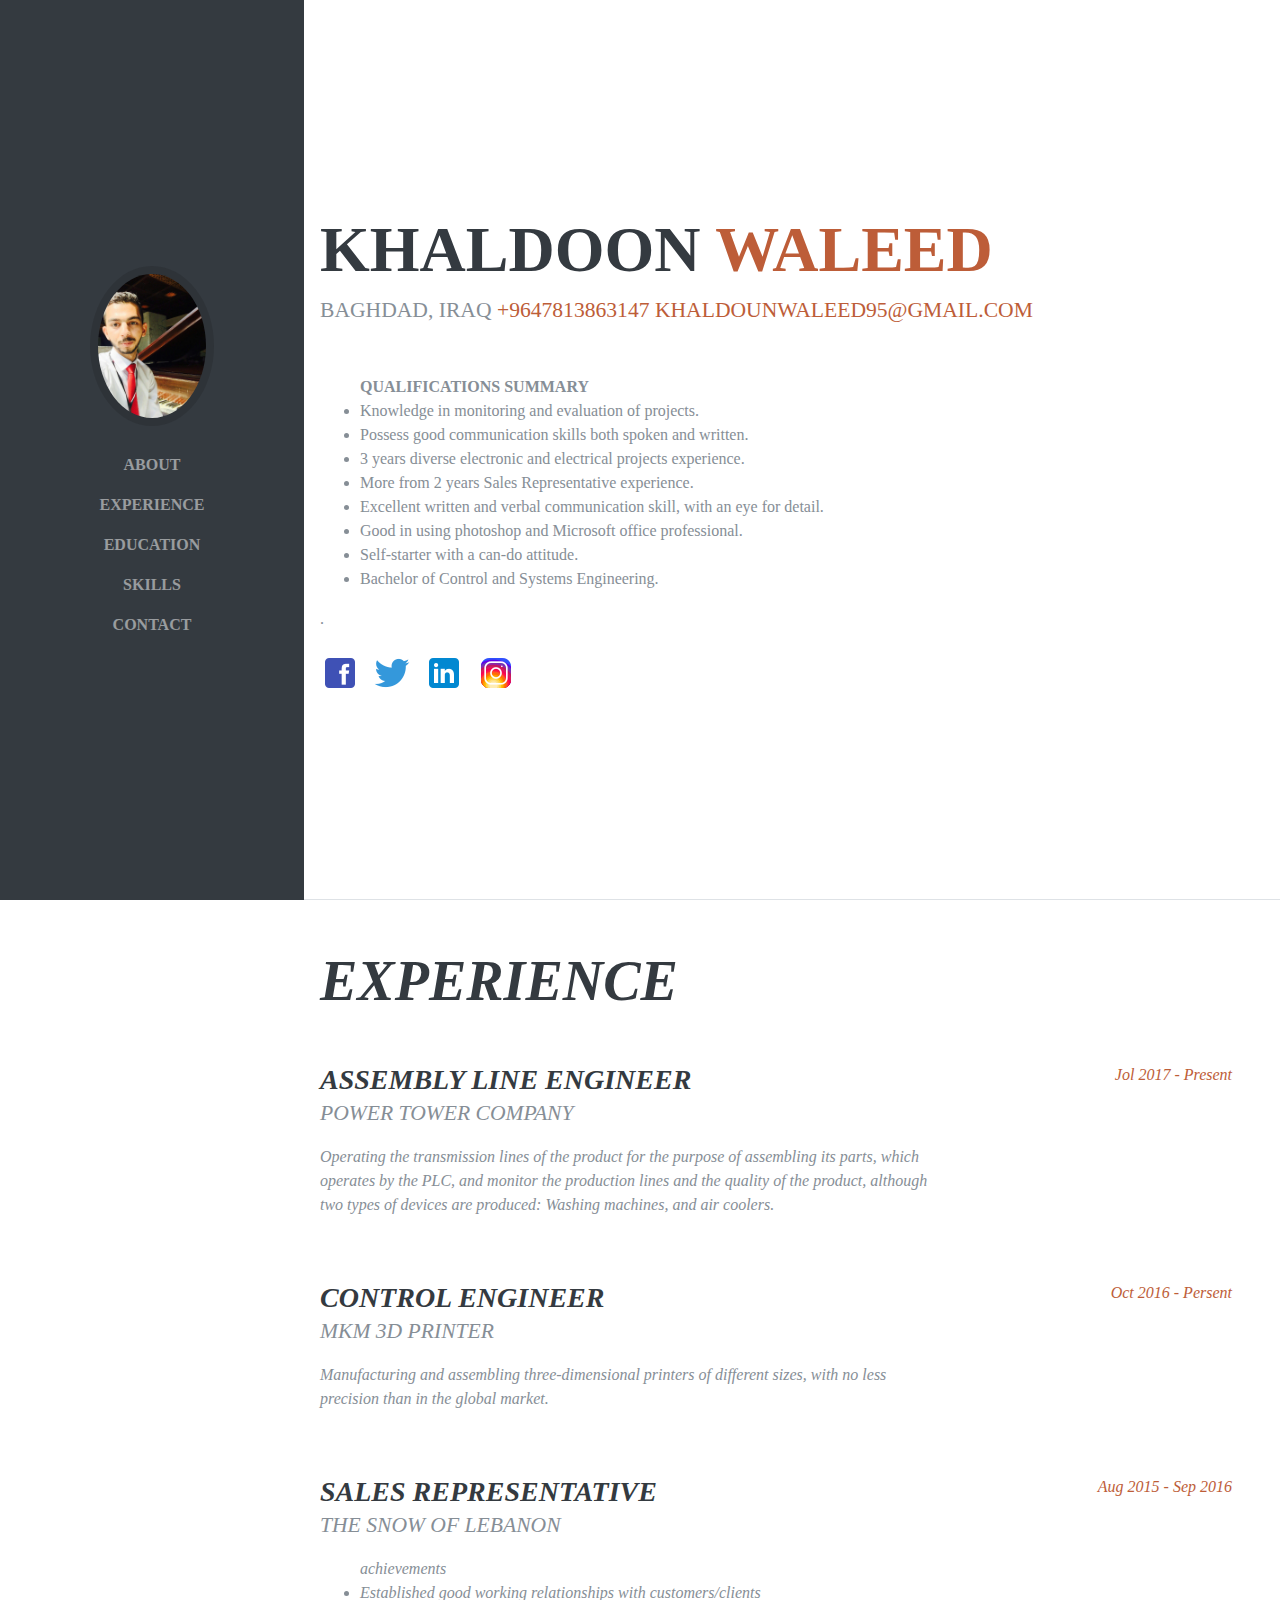
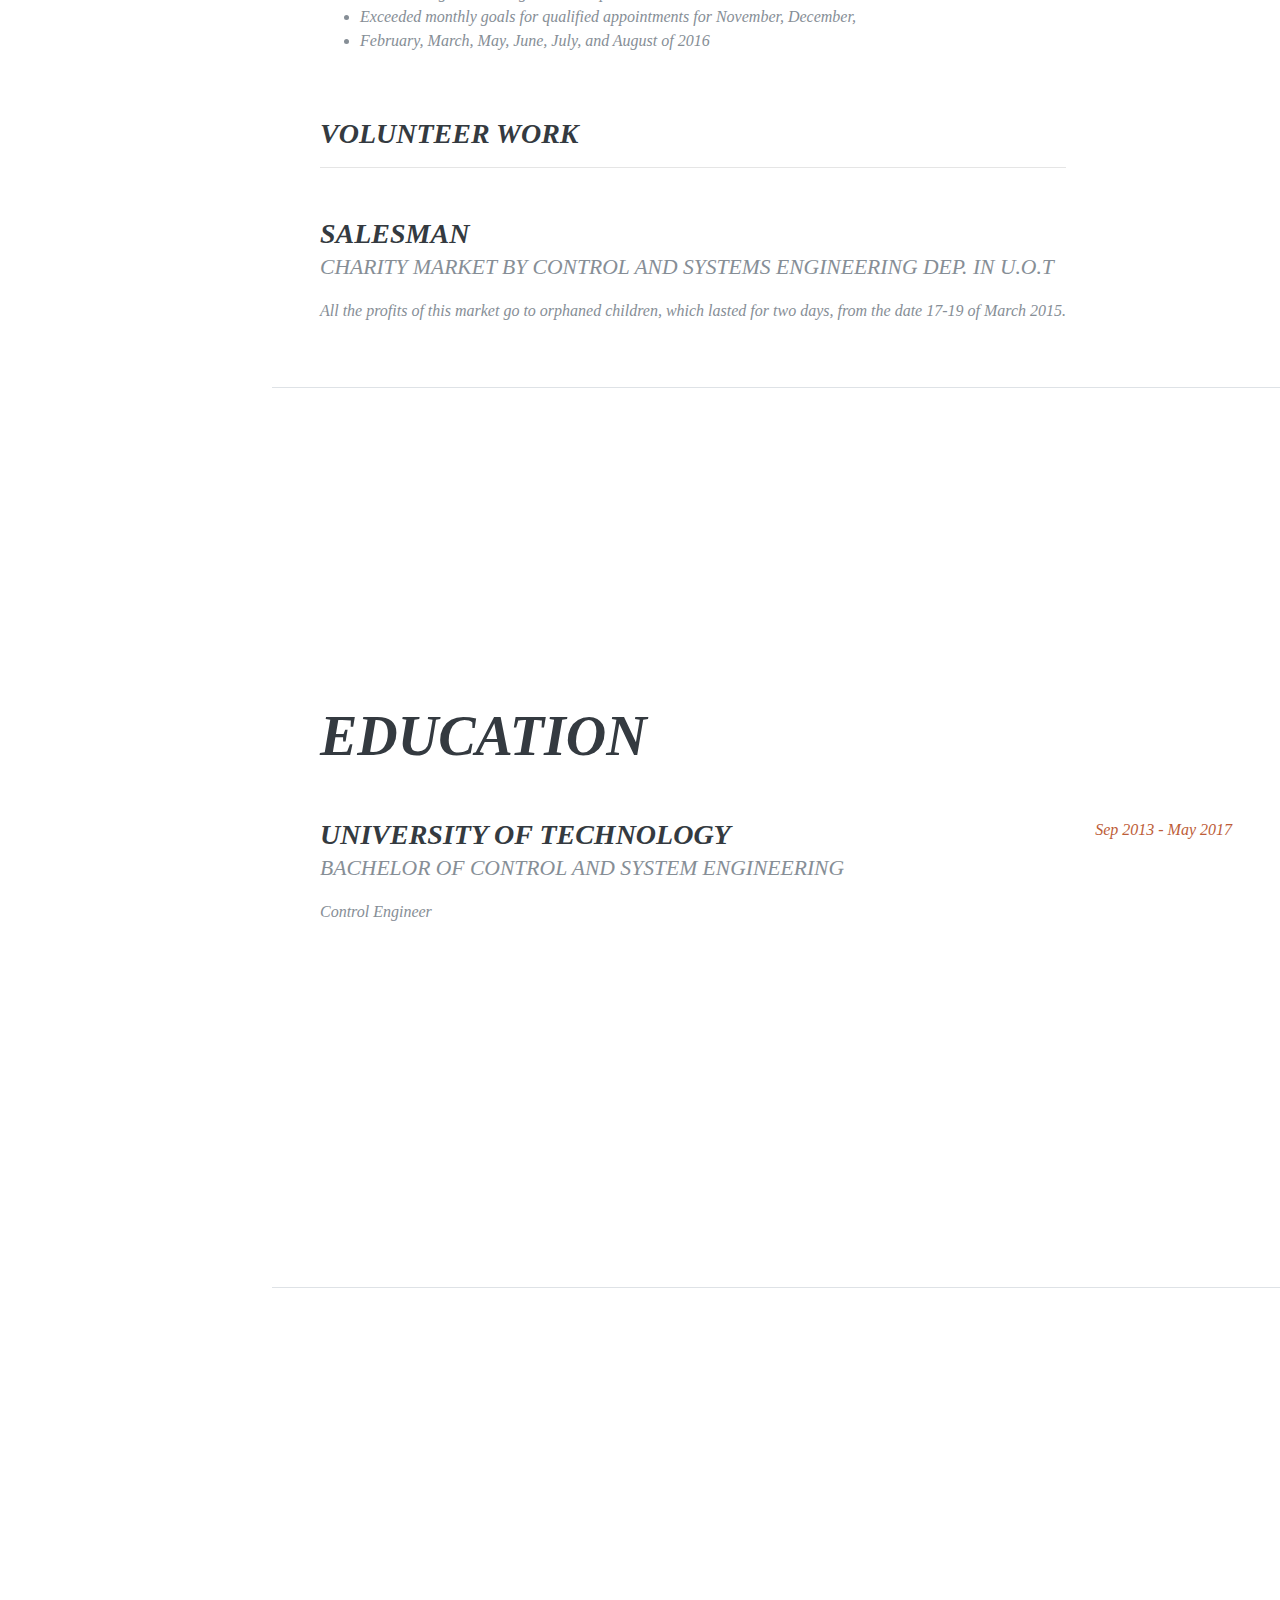
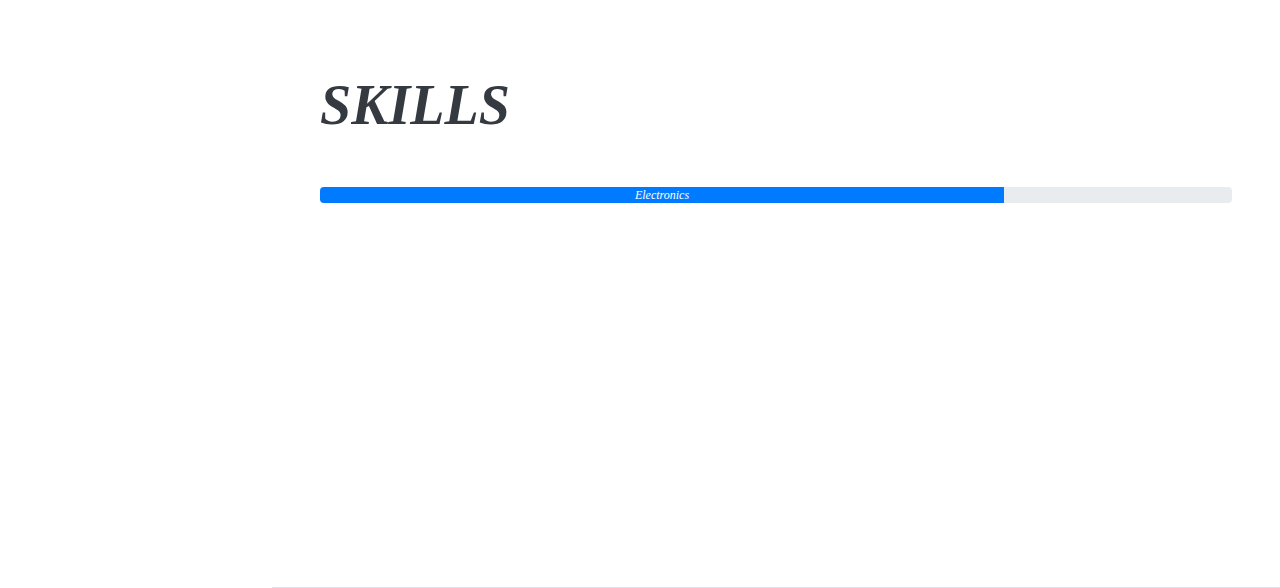
<file: indexcv.html>
<!DOCTYPE html>
<html lang="en" xmlns="http://www.w3.org/1999/html">
<link rel="stylesheet" href="https://maxcdn.bootstrapcdn.com/bootstrap/4.0.0/css/bootstrap.min.css" integrity="sha384-Gn5384xqQ1aoWXA+058RXPxPg6fy4IWvTNh0E263XmFcJlSAwiGgFAW/dAiS6JXm" crossorigin="anonymous">
<link rel="shortcut icon" type="image/ico" href="icons8-resume-40.png">
<link rel="stylesheet" type="text/css" href="stylecv.css">
<head>
    <meta charset=i"UTF-8">
    <title>CV card</title>
</head>
<body>
<nav class="navbar navbar-expand-lg navbar-dark bg-dark" id="sideNav">
    <a class="navbar-brand js-scroll-trigger" href="#page-top">
        <span class="d-block d-lg-block">
        </span>
        <span class="d-none d-lg-block">
            <img class="img-profile rounded-circle mx-auto mb-2" src="image/kh3.jpg" alt>
        </span>
    </a>
        <button class="navbar-toggler collapsed" type="button" data-toggle="collapse" data-target="#navbarsExample07" aria-controls="navbarsExample07" aria-expanded="false" aria-label="Toggle navigation">
            <span class="navbar-toggler-icon"></span>
        </button>

        <div class="navbar-collapse collapse"  style="">
            <ul class="navbar-nav mr-auto">
                <li class="nav-item ">
                    <a class="nav-link" href="#about">ABOUT</a>
                </li>
                <li class="nav-item">
                    <a class="nav-link" href="#exp">EXPERIENCE</a>
                </li>
                <li class="nav-item">
                    <a class="nav-link " href="#edu">EDUCATION</a>
                </li>
                <li class="nav-item">
                    <a class="nav-link " href="#skills">SKILLS</a>
                </li>
                <li class="nav-item">
                    <a class="nav-link " href="#cont">CONTACT</a>
                </li>
            </ul>
        </div>
    </div>
</nav>
<div class="container-fluid p-0">

    <section class="resume-section p-3 p-lg-5 d-flex d-column" id="about"
    >
        <div class="my-auto">
            <h1 class="mb-0">KHALDOON
                <span class="text-primary">WALEED</span>
            </h1>
            <div class="subheading mb-5">BAGHDAD, IRAQ
                <a href="tel:+9647813863147">+9647813863147</a>
                <a href="mailto:khaldounwaleed95@gmail.com">khaldounwaleed95@gmail.com</a>
            </div>
            <p class="mb-5"> <ul><strong>QUALIFICATIONS
            SUMMARY</strong>
            <li>
                 Knowledge in monitoring and evaluation of projects.</li>
            <li> Possess good communication skills both spoken and written.</li>
            <li>  3 years diverse electronic and electrical projects experience.</li>
            <li> More from 2 years Sales Representative experience.</li>
            <li>  Excellent written and verbal communication skill, with an eye for detail.</li>
            <li>  Good in using photoshop and Microsoft office professional.</li>
            <li> Self-starter with a can-do attitude.</li>
                <li> Bachelor of Control and Systems Engineering.</li>

        </ul>.</p>
            <ul class="list-inline list-social-icons mb-0">
                <li class="list-inline-item"> 
                    <a href="https://wwww.facebook.com/kh3ldoun" > <img src="icon/icons8-facebook-40.png">
                <span class="fa-stack fa-lg">
                  <i class="fa fa-circle fa-stack-2x"></i>
              <i class="fa fa-facebook fa-stack-1x fa-inverse"</i>
                </span>
                    </a>
                </li>
                <li class="list-inline-item">
                    <a href="https://www.twitter.com/kh3ldoun"><img src="icon/icons8-twitter-40.png">
                <span class="fa-stack fa-lg">
                  <i class="fa fa-circle fa-stack-2x"></i>
                  <i class="fa fa-twitter fa-stack-1x fa-inverse"></i>
                </span>
                    </a>
                </li>
                <li class="list-inline-item">
                    <a href="https://www.linkedin.com/in/khaldounwaleed"><img src="icon/icons8-linkedin-40.png">
                <span class="fa-stack fa-lg">
                  <i class="fa fa-circle fa-stack-2x"></i>
                  <i class="fa fa-linkedin fa-stack-1x fa-inverse"></i>
                </span>
                    </a>
                </li>
                <li class="list-inline-item">
                    <a href="https://www.instagram.com/kh3ldoun"><img src="icon/icons8-instagram-40.png">
                <span class="fa-stack fa-lg">
                  <i class="fa fa-circle fa-stack-2x"></i>
                  <i class="fa fa-github fa-stack-1x fa-inverse"></i>
                </span>
                    </a>
                </li>
            </ul>
        </div>
    </section>
    <section class="resume-section p-3 p-lg-5 d-flex flex-column" id="exp">
        <div class="my-auto">
            <h2 class="mb-5">Experience</h2>

            <div class="resume-item d-flex flex-column flex-md-row mb-5">
                <div class="resume-content mr-auto">
                    <h3 class="mb-0">Assembly Line Engineer</h3>
                    <div class="subheading mb-3">Power Tower Company</div>
                    <p>Operating the transmission lines of the product for the purpose of assembling its parts,
                        which operates by the PLC, and monitor the production lines and the quality of the
                        product, although two types of devices are produced:
                        Washing machines, and air coolers.
                        </p>
                </div>
                <div class="resume-date text-md-right">
                    <span class="text-primary">Jol 2017 - Present</span>
                </div>
            </div>

            <div class="resume-item d-flex flex-column flex-md-row mb-5">
                <div class="resume-content mr-auto">
                    <h3 class="mb-0">Control Engineer</h3>
                    <div class="subheading mb-3">MKM 3D Printer</div>
                    <p>Manufacturing and assembling three-dimensional printers of different sizes, with no less
                        precision than in the global market.</p>
                </div>
                <div class="resume-date text-md-right">
                    <span class="text-primary">Oct 2016 - Persent</span>
                </div>
            </div>

            <div class="resume-item d-flex flex-column flex-md-row mb-5">
                <div class="resume-content mr-auto">
                    <h3 class="mb-0">Sales Representative
                    </h3>
                    <div class="subheading mb-3">The Snow Of Lebanon</div>
                    <p><ul>achievements
                        <li>
                            Established good working relationships with customers/clients</li>
                    <li>Exceeded monthly goals for qualified appointments for November, December,</li>

                        <li>February, March, May, June, July, and August of 2016</li>
                </ul>
                    </p>
                </div>
                <div class="resume-date text-md-right">
                    <span class="text-primary">Aug 2015 - Sep 2016</span>
                </div>
            </div>

            <div class="resume-item d-flex flex-column flex-md-row">
                <div class="resume-content mr-auto">
                    <h3 class="mb-0">VOLUNTEER
                        WORK<hr/><br />Salesman
                    </h3>
                    <div class="subheading mb-3">Charity Market by Control and Systems Engineering Dep. in U.O.T
                    </div>
                    <p>All the profits of this market go to orphaned children, which lasted for two days, from the
                        date 17-19 of March 2015.</p>
                </div>
            </div>

        </div>

    </section>
    <section class="resume-section p-3 p-lg-5 d-flex flex-column" id="edu">
        <div class="my-auto">
            <h2 class="mb-5">Education</h2>

            <div class="resume-item d-flex flex-column flex-md-row mb-5">
                <div class="resume-content mr-auto">
                    <h3 class="mb-0">University of Technology</h3>
                    <div class="subheading mb-3">Bachelor of Control and System Engineering</div>
                    <div>Control Engineer</div>

                </div>
                <div class="resume-date text-md-right">
                    <span class="text-primary">Sep 2013 - May 2017</span>
                </div>
            </div>
    </section>
    <section class="resume-section p-3 p-lg-5 d-flex flex-column" id="skills">
        <div class="my-auto">
            <h2 class="mb-5">SKILLS</h2>

            <div class="progress">
                <div class="progress-bar" role="progressbar" style="width: 75%;" aria-valuenow="25" aria-valuemin="0" aria-valuemax="100">Electronics</div>

                    <div class="progress">
                        <div class="progress-bar progress-bar-striped" role="progressbar" style="width: 10%" aria-valuenow="10" aria-valuemin="0" aria-valuemax="100"></div>
                    </div>
                    <div class="progress">
                        <div class="progress-bar progress-bar-striped bg-success" role="progressbar" style="width: 25%" aria-valuenow="25" aria-valuemin="0" aria-valuemax="100"></div>
                    </div>
                    <div class="progress">
                        <div class="progress-bar progress-bar-striped bg-info" role="progressbar" style="width: 50%" aria-valuenow="50" aria-valuemin="0" aria-valuemax="100"></div>
                    </div>
                    <div class="progress">
                        <div class="progress-bar progress-bar-striped bg-warning" role="progressbar" style="width: 75%" aria-valuenow="75" aria-valuemin="0" aria-valuemax="100"></div>
                    </div>
                    <div class="progress">
                        <div class="progress-bar progress-bar-striped bg-danger" role="progressbar" style="width: 100%" aria-valuenow="100" aria-valuemin="0" aria-valuemax="100"></div>
                    </div>
                </div>

            </div>

    </section>
<script>src="codelab.js"</script>
<script src="https://code.jquery.com/jquery-3.2.1.slim.min.js" integrity="sha384-KJ3o2DKtIkvYIK3UENzmM7KCkRr/rE9/Qpg6aAZGJwFDMVNA/GpGFF93hXpG5KkN" crossorigin="anonymous"></script>
<script src="https://cdnjs.cloudflare.com/ajax/libs/popper.js/1.12.9/umd/popper.min.js" integrity="sha384-ApNbgh9B+Y1QKtv3Rn7W3mgPxhU9K/ScQsAP7hUibX39j7fakFPskvXusvfa0b4Q" crossorigin="anonymous"></script>
<script src="https://maxcdn.bootstrapcdn.com/bootstrap/4.0.0/js/bootstrap.min.js" integrity="sha384-JZR6Spejh4U02d8jOt6vLEHfe/JQGiRRSQQxSfFWpi1MquVdAyjUar5+76PVCmYl" crossorigin="anonymous"></script>
</body>
</html>
</file>
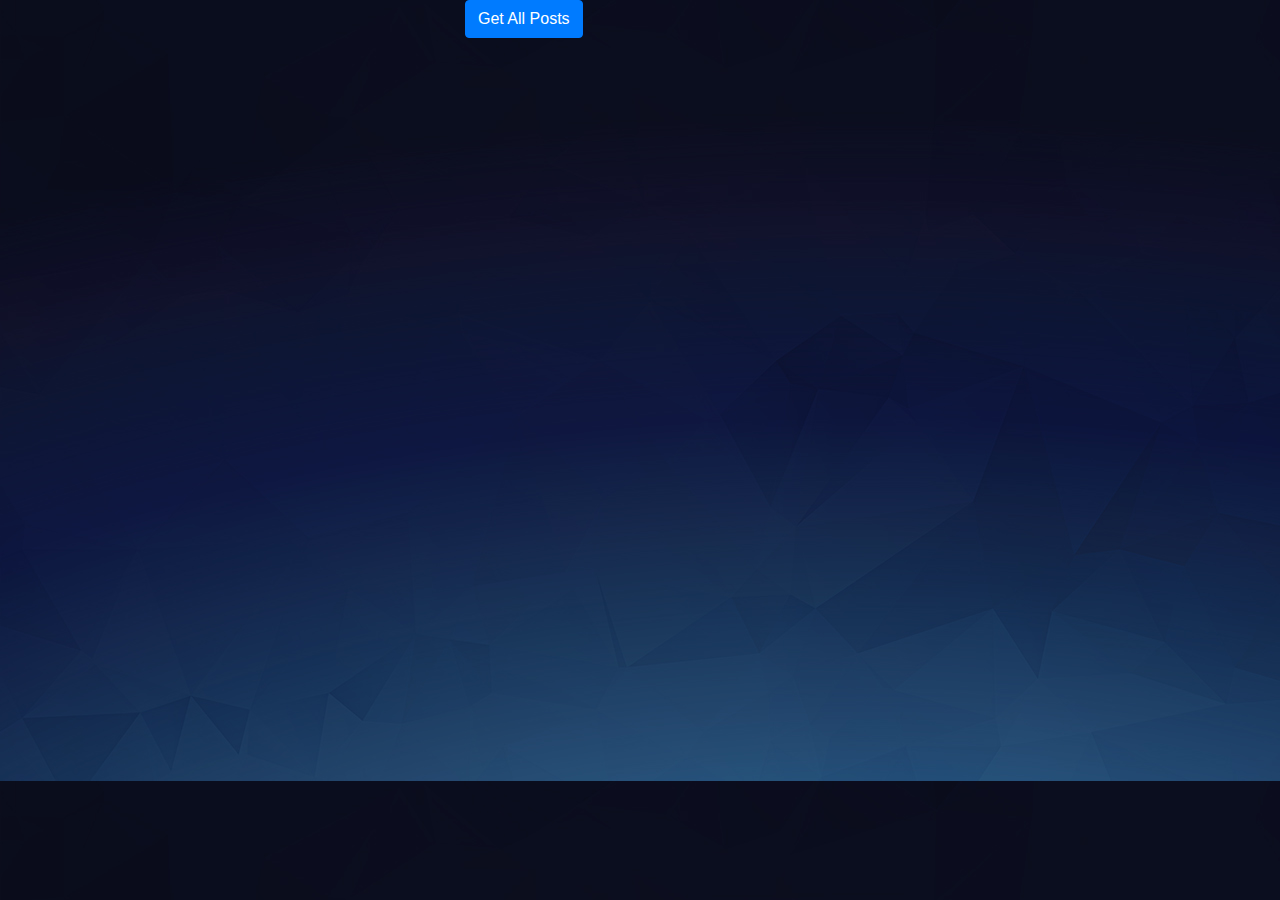
<file: project.html>
<!DOCTYPE html>
<html class="h-100" lang="en">
<head>
    <meta charset="UTF-8">
    <meta name="viewport" content="width=device-width; initial-scale=1">
    <title>CodeLabUot</title>
    <link rel="stylesheet" href="https://maxcdn.bootstrapcdn.com/bootstrap/4.0.0/css/bootstrap.min.css" integrity="sha384-Gn5384xqQ1aoWXA+058RXPxPg6fy4IWvTNh0E263XmFcJlSAwiGgFAW/dAiS6JXm" crossorigin="anonymous">
    <link rel="stylesheet" href="style.css">

</head>
<body class="h-100" background="background%20(a).jpg">

    <div class="container">
        <div id="r1" class="row justify-content-center">
            <div id="cl1" class="col-4">
                <div class="message"></div>

                     <button id="submit" type="button" class="btn btn-primary">Get All Posts</button>
            

               
                <div id="posts"></div>
            </div>
        </div>
    </div>
    <script src="https://code.jquery.com/jquery-3.3.1.min.js"></script>
    <script src="https://maxcdn.bootstrapcdn.com/bootstrap/4.0.0/js/bootstrap.min.js"></script>
    <script src="https://cdnjs.cloudflare.com/ajax/libs/popper.js/1.12.9/umd/popper.min.js" integrity="sha384-ApNbgh9B+Y1QKtv3Rn7W3mgPxhU9K/ScQsAP7hUibX39j7fakFPskvXusvfa0b4Q" crossorigin="anonymous"></script>

    <script src="project.js"></script>

</body>

</html>
</file>
<file: stylecv.css>
body {
    font-family: 'Open Sans',serif;
    padding-top: 54px;
    color: #868e96
}

@media (min-width: 992px) {
    body {
        padding-top:0;
        padding-left: 17rem
    }
}

h1,h2,h3,h4,h5,h6 {
    font-family: 'Saira Extra Condensed',serif;
    font-weight: 700;
    text-transform: uppercase;
    color: #343a40
}

h1 {
    font-size: 4rem;
    line-height: 5.5rem
}

h2 {
    font-size: 3.5rem
}

.subheading {
    text-transform: uppercase;
    font-weight: 500;
    font-family: 'Saira Extra Condensed',serif;
    font-size: 1.35rem
}

.list-social-icons a {
    color: #495057
}

.list-social-icons a:hover {
    color: #bd5d38
}

.list-social-icons a .fa-lg {
    font-size: 1.75rem
}

.list-icons {
    font-size: 3rem
}

.list-icons .list-inline-item i:hover {
    color: #bd5d38
}

#sideNav .navbar-nav .nav-item .nav-link {
    font-weight: 600;
    text-transform: uppercase
}

@media (min-width: 992px) {
    #sideNav {
        text-align:center;
        position: fixed;
        top: 0;
        left: 0;
        display: flex;
        flex-direction: column;
        width: 19rem;
        height: 100vh
    }

    #sideNav .navbar-brand {
        display: flex;
        margin: auto auto 0;
        padding: .7rem
    }

    #sideNav .navbar-brand .img-profile {
        max-width: 10rem;
        max-height: 10rem;
        border: .5rem solid rgba(25,25,25,.2);
    }

    #sideNav .navbar-collapse {
        display: flex;
        align-items: flex-start;
        flex-grow: 0;
        width: 100%;
        margin-bottom: auto
    }

    #sideNav .navbar-collapse .navbar-nav {
        flex-direction: column;
        width: 100%
    }

    #sideNav .navbar-collapse .navbar-nav .nav-item {
        display: block
    }

    #sideNav .navbar-collapse .navbar-nav .nav-item .nav-link {
        display: block
    }
}

section.resume-section {
    border-bottom: 1px solid #dee2e6;
    padding-top: 5rem!important;
    padding-bottom: 5rem!important
}

section.resume-section .resume-item .resume-date {
    min-width: none
}

@media (min-width: 768px) {
    section.resume-section {
        min-height:100vh
    }

    section.resume-section .resume-item .resume-date {
        min-width: 18rem
    }
}

@media (min-width: 992px) {
    section.resume-section {
        padding-top:3rem!important;
        padding-bottom: 3rem!important
    }
}

.bg-primary {
    background-color: #bd5d38!important
}

.text-primary {
    color: #bd5d38!important
}

a {
    color: #bd5d38
}

a:active,a:focus,a:hover {
    color: #824027
}
</file>
<file: style.css>
.fixed-bottom {
    position: fixed;
    right: 0;
    bottom: 0;
    left: 0;

}
#home{
    color: darkorange;
    background-size: cover;
    background-repeat: no-repeat;
    background-color: rgba(0, 0, 0, 0);
    background-attachment: fixed;
    min-width: 1349px;
    left: 0px;
    width: 1348px;
    background-position: 50% -18px;
}


.d-md-flex {
    display: -webkit-box!important;
    display: -ms-flexbox!important;
    display: flex!important;
}
.vue {
    font-size: medium;
}
.carousel-inner img {
    width: 100%;
    height: 100%;
}
</file>
